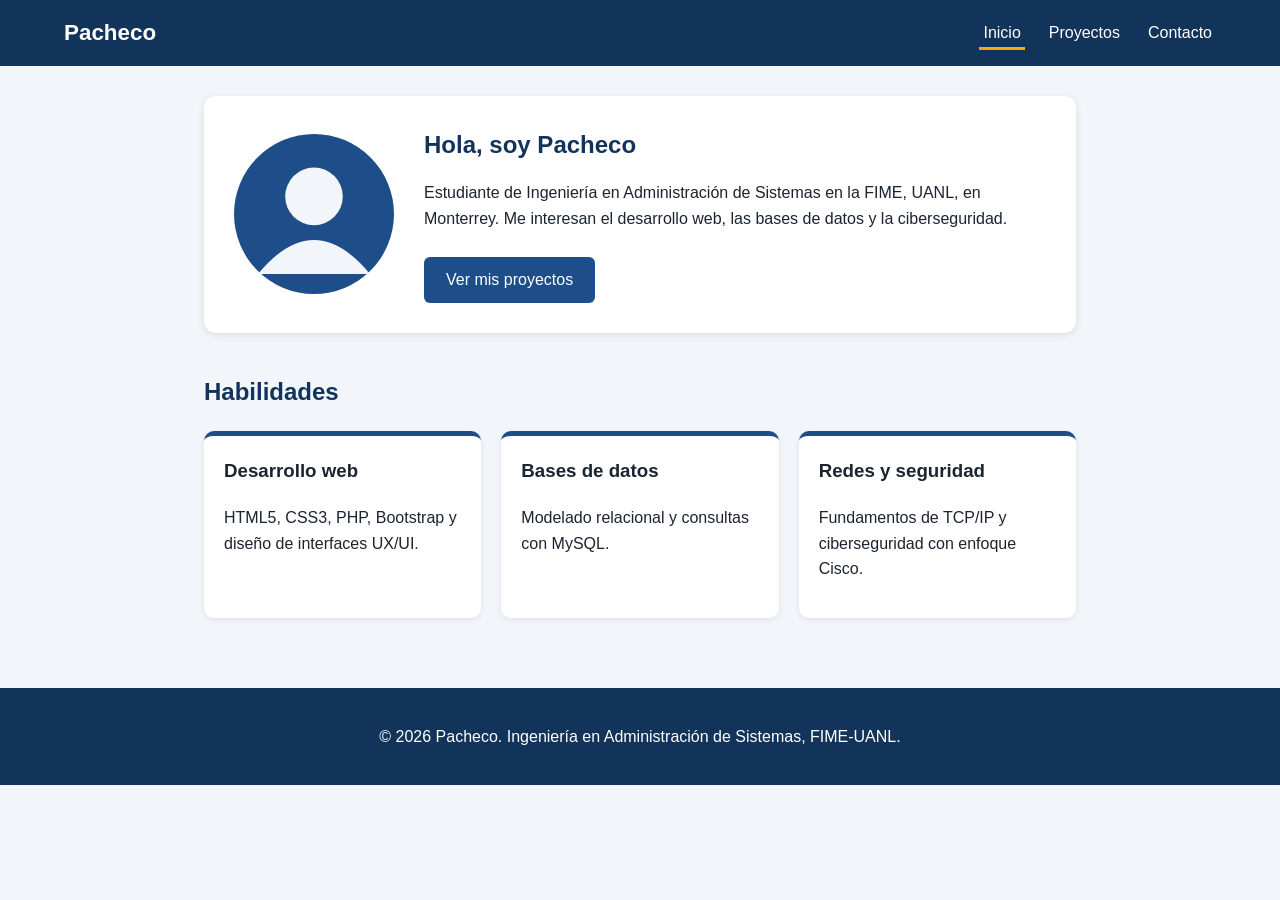
<file: index.html>
<!DOCTYPE html>
<html lang="es">
<head>
  <meta charset="UTF-8">
  <meta name="viewport" content="width=device-width, initial-scale=1.0">
  <meta name="description" content="Portafolio personal de un estudiante de Ingeniería en Administración de Sistemas">
  <title>Inicio | Portafolio de Pacheco</title>
  <link rel="stylesheet" href="styles.css">
</head>
<body>
  <a class="salto" href="#contenido">Saltar al contenido</a>
  <header>
    <p class="logo">Pacheco</p>
    <nav aria-label="Navegación principal">
      <ul>
        <li><a href="index.html" aria-current="page">Inicio</a></li>
        <li><a href="proyectos.html">Proyectos</a></li>
        <li><a href="contacto.html">Contacto</a></li>
      </ul>
    </nav>
  </header>
  <main id="contenido">
    <section class="hero" aria-labelledby="titulo-inicio">
      <img src="avatar.svg" alt="Avatar genérico con silueta de persona sobre fondo azul">
      <div>
        <h1 id="titulo-inicio">Hola, soy Pacheco</h1>
        <p>Estudiante de Ingeniería en Administración de Sistemas en la FIME, UANL, en Monterrey. Me interesan el desarrollo web, las bases de datos y la ciberseguridad.</p>
        <a class="boton" href="proyectos.html">Ver mis proyectos</a>
      </div>
    </section>

    <section aria-labelledby="titulo-habilidades">
      <h2 id="titulo-habilidades">Habilidades</h2>
      <div class="habilidades">
        <article class="tarjeta">
          <h3>Desarrollo web</h3>
          <p>HTML5, CSS3, PHP, Bootstrap y diseño de interfaces UX/UI.</p>
        </article>
        <article class="tarjeta">
          <h3>Bases de datos</h3>
          <p>Modelado relacional y consultas con MySQL.</p>
        </article>
        <article class="tarjeta">
          <h3>Redes y seguridad</h3>
          <p>Fundamentos de TCP/IP y ciberseguridad con enfoque Cisco.</p>
        </article>
      </div>
    </section>
  </main>
  <footer>
    <p>&copy; 2026 Pacheco. Ingeniería en Administración de Sistemas, FIME-UANL.</p>
  </footer>
</body>
</html>
</file>
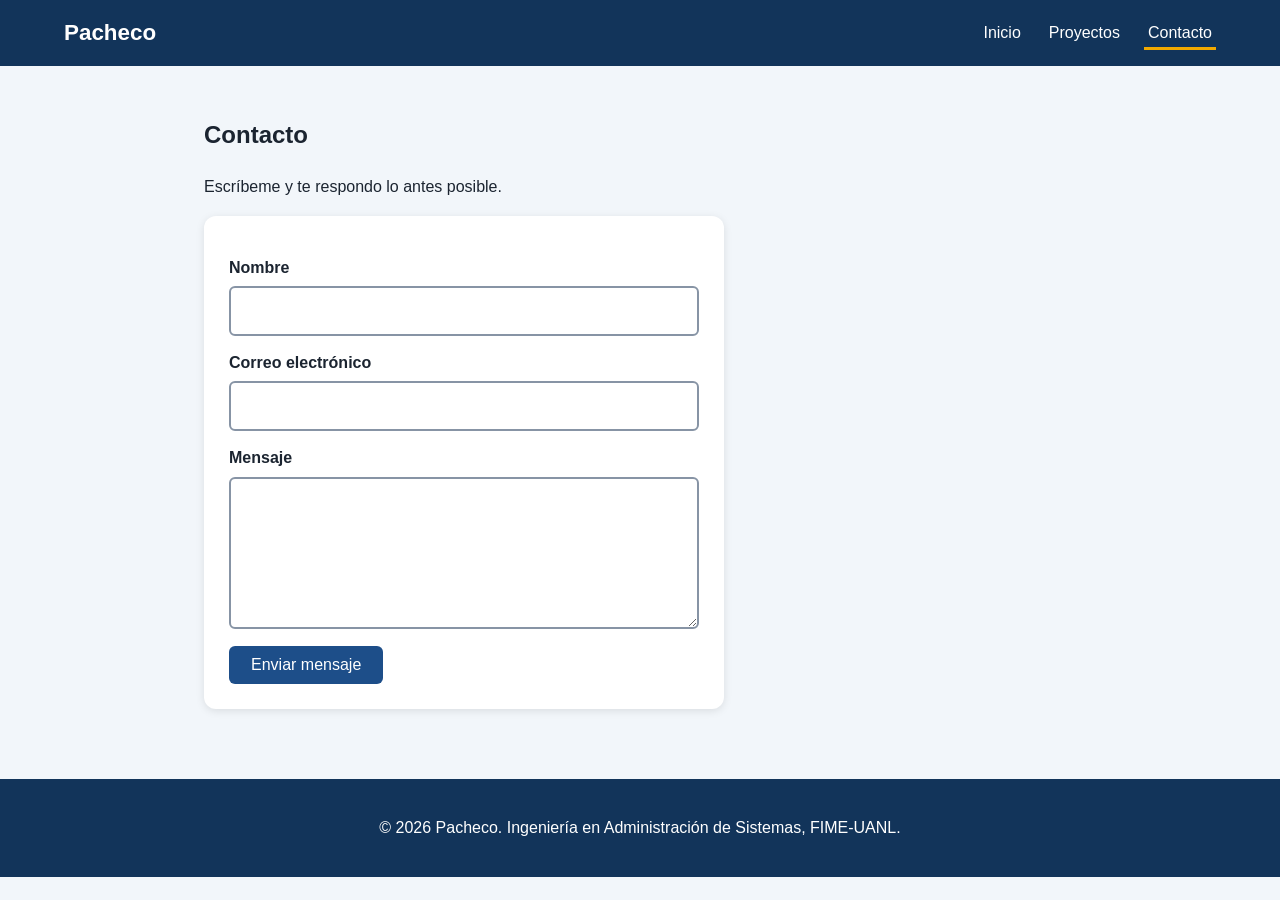
<file: contacto.html>
<!DOCTYPE html>
<html lang="es">
<head>
  <meta charset="UTF-8">
  <meta name="viewport" content="width=device-width, initial-scale=1.0">
  <meta name="description" content="Formulario de contacto">
  <title>Contacto | Portafolio de Pacheco</title>
  <link rel="stylesheet" href="styles.css">
</head>
<body>
  <a class="salto" href="#contenido">Saltar al contenido</a>
  <header>
    <p class="logo">Pacheco</p>
    <nav aria-label="Navegación principal">
      <ul>
        <li><a href="index.html">Inicio</a></li>
        <li><a href="proyectos.html">Proyectos</a></li>
        <li><a href="contacto.html" aria-current="page">Contacto</a></li>
      </ul>
    </nav>
  </header>
  <main id="contenido">
    <section aria-labelledby="titulo-contacto">
      <h1 id="titulo-contacto">Contacto</h1>
      <p>Escríbeme y te respondo lo antes posible.</p>
      <form action="#" method="post">
        <label for="nombre">Nombre</label>
        <input type="text" id="nombre" name="nombre" required autocomplete="name">

        <label for="correo">Correo electrónico</label>
        <input type="email" id="correo" name="correo" required autocomplete="email">

        <label for="mensaje">Mensaje</label>
        <textarea id="mensaje" name="mensaje" rows="5" required></textarea>

        <button class="boton" type="submit">Enviar mensaje</button>
      </form>
    </section>
  </main>
  <footer>
    <p>&copy; 2026 Pacheco. Ingeniería en Administración de Sistemas, FIME-UANL.</p>
  </footer>
</body>
</html>
</file>
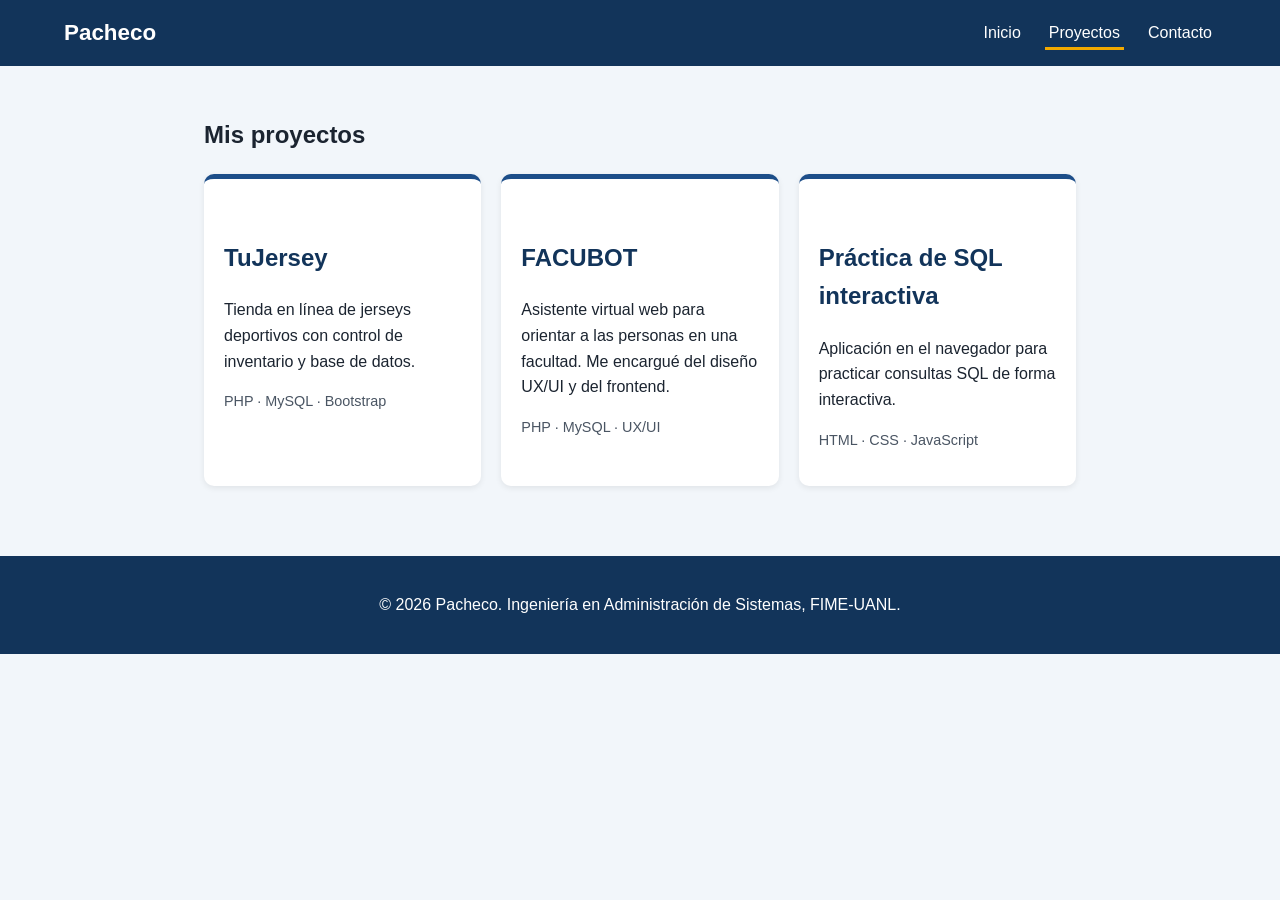
<file: proyectos.html>
<!DOCTYPE html>
<html lang="es">
<head>
  <meta charset="UTF-8">
  <meta name="viewport" content="width=device-width, initial-scale=1.0">
  <meta name="description" content="Proyectos académicos y personales">
  <title>Proyectos | Portafolio de Pacheco</title>
  <link rel="stylesheet" href="styles.css">
</head>
<body>
  <a class="salto" href="#contenido">Saltar al contenido</a>
  <header>
    <p class="logo">Pacheco</p>
    <nav aria-label="Navegación principal">
      <ul>
        <li><a href="index.html">Inicio</a></li>
        <li><a href="proyectos.html" aria-current="page">Proyectos</a></li>
        <li><a href="contacto.html">Contacto</a></li>
      </ul>
    </nav>
  </header>
  <main id="contenido">
    <section aria-labelledby="titulo-proyectos">
      <h1 id="titulo-proyectos">Mis proyectos</h1>
      <div class="habilidades">
        <article class="tarjeta">
          <h2>TuJersey</h2>
          <p>Tienda en línea de jerseys deportivos con control de inventario y base de datos.</p>
          <p class="etiquetas">PHP · MySQL · Bootstrap</p>
        </article>
        <article class="tarjeta">
          <h2>FACUBOT</h2>
          <p>Asistente virtual web para orientar a las personas en una facultad. Me encargué del diseño UX/UI y del frontend.</p>
          <p class="etiquetas">PHP · MySQL · UX/UI</p>
        </article>
        <article class="tarjeta">
          <h2>Práctica de SQL interactiva</h2>
          <p>Aplicación en el navegador para practicar consultas SQL de forma interactiva.</p>
          <p class="etiquetas">HTML · CSS · JavaScript</p>
        </article>
      </div>
    </section>
  </main>
  <footer>
    <p>&copy; 2026 Pacheco. Ingeniería en Administración de Sistemas, FIME-UANL.</p>
  </footer>
</body>
</html>
</file>
<file: styles.css>
:root {
  --azul: #1d4e89;
  --azul-oscuro: #12345a;
  --claro: #f2f6fa;
  --texto: #1b2430;
  --acento: #f2a900;
}

* { box-sizing: border-box; }

body {
  margin: 0;
  font-family: "Segoe UI", Tahoma, Arial, sans-serif;
  line-height: 1.6;
  color: var(--texto);
  background-color: var(--claro);
}

.salto {
  position: absolute;
  left: -999px;
  background: var(--acento);
  color: #000;
  padding: 8px 12px;
}
.salto:focus { left: 10px; top: 10px; z-index: 10; }

a:focus-visible, button:focus-visible, input:focus-visible, textarea:focus-visible {
  outline: 3px solid var(--acento);
  outline-offset: 2px;
}

header {
  background-color: var(--azul-oscuro);
  color: #fff;
  display: flex;
  flex-wrap: wrap;
  align-items: center;
  justify-content: space-between;
  gap: 10px;
  padding: 15px 5%;
}
header .logo { font-size: 1.4rem; font-weight: bold; margin: 0; }

nav ul {
  display: flex;
  gap: 20px;
  list-style: none;
  margin: 0;
  padding: 0;
}
nav a {
  color: #fff;
  text-decoration: none;
  padding: 6px 4px;
  border-bottom: 3px solid transparent;
}
nav a:hover, nav a[aria-current="page"] { border-bottom-color: var(--acento); }

main { max-width: 1000px; margin: 0 auto; padding: 30px 5%; }

.hero {
  display: flex;
  align-items: center;
  gap: 30px;
  background: #fff;
  padding: 30px;
  border-radius: 12px;
  box-shadow: 0 2px 8px rgba(0,0,0,0.1);
}
.hero img { width: 160px; height: 160px; }
.hero h1 { margin: 0 0 8px; color: var(--azul-oscuro); }

.boton {
  display: inline-block;
  margin-top: 10px;
  padding: 10px 22px;
  background-color: var(--azul);
  color: #fff;
  text-decoration: none;
  border-radius: 6px;
  border: none;
  font-size: 1rem;
  cursor: pointer;
}
.boton:hover { background-color: var(--azul-oscuro); }

h2 { color: var(--azul-oscuro); margin-top: 40px; }

.habilidades {
  display: grid;
  grid-template-columns: repeat(3, 1fr);
  gap: 20px;
}

.tarjeta {
  background: #fff;
  padding: 20px;
  border-radius: 10px;
  border-top: 5px solid var(--azul);
  box-shadow: 0 2px 6px rgba(0,0,0,0.08);
}
.tarjeta h3 { margin-top: 0; }
.etiquetas { color: #4a5563; font-size: 0.9rem; }

form { background: #fff; padding: 25px; border-radius: 12px; max-width: 520px; box-shadow: 0 2px 8px rgba(0,0,0,0.1); }
label { display: block; margin: 14px 0 6px; font-weight: bold; }
input, textarea {
  width: 100%;
  padding: 10px;
  border: 2px solid #8794a5;
  border-radius: 6px;
  font: inherit;
}

footer {
  background-color: var(--azul-oscuro);
  color: #fff;
  text-align: center;
  padding: 20px 5%;
  margin-top: 40px;
}

@media (max-width: 700px) {
  .hero { flex-direction: column; text-align: center; }
  .habilidades { grid-template-columns: 1fr; }
  nav ul { flex-wrap: wrap; gap: 12px; }
}
</file>
